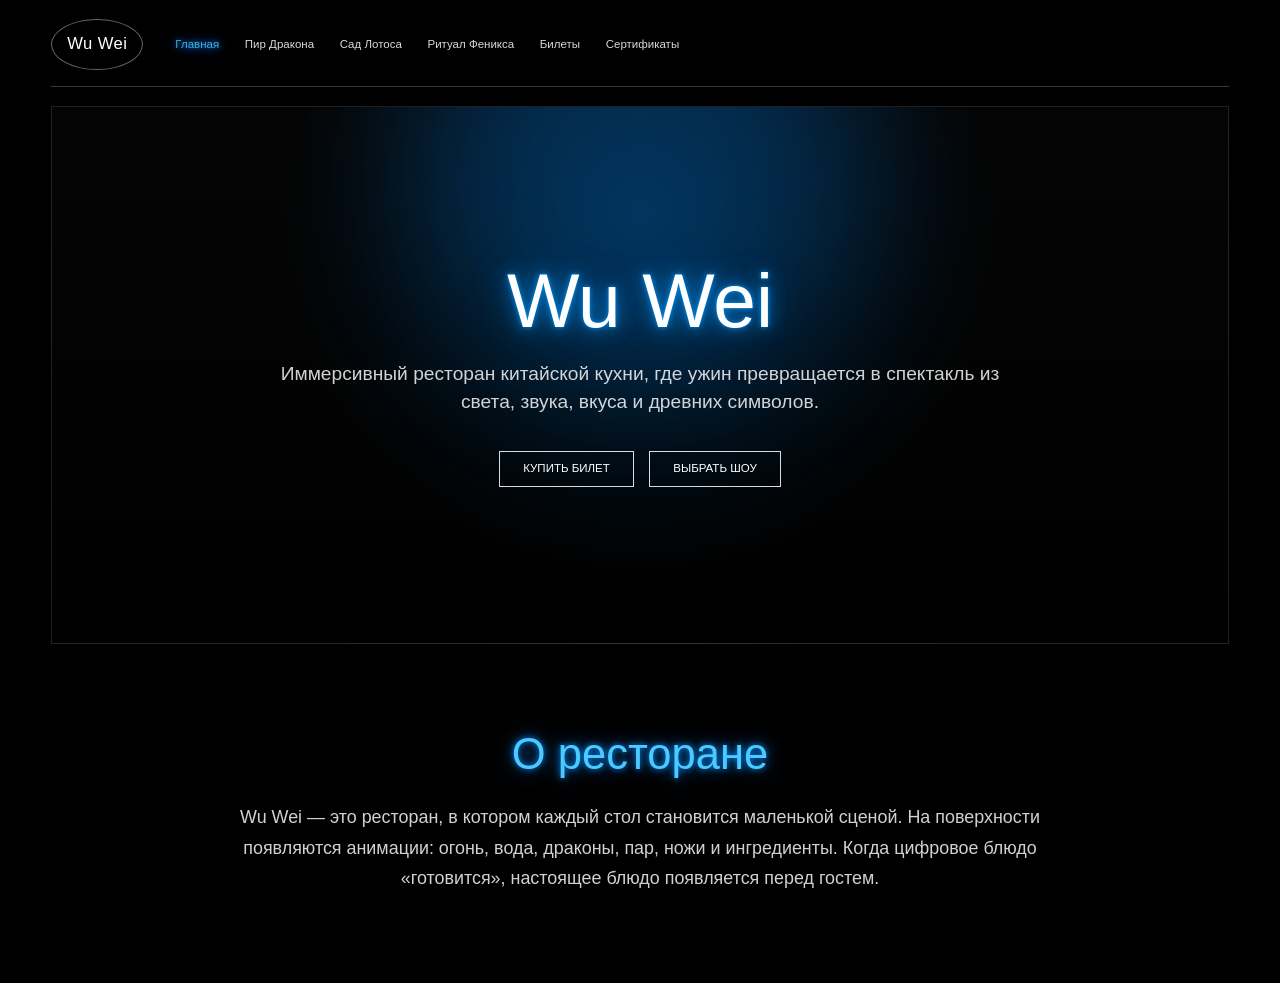
<file: index.html>
<!DOCTYPE html>
<html lang="ru">
<head>
  <meta charset="UTF-8">
  <title>Wu Wei</title>
 <link rel="stylesheet" href="css/style.css">
</head>

<body>

<header class="bar">
  <a href="index.html" class="logo">Wu Wei</a>

  <nav class="menu">
    <a class="active" href="index.html">Главная</a>
    <a href="pir-drakona.html">Пир Дракона</a>
    <a href="sad-lotosa.html">Сад Лотоса</a>
    <a href="ritual-feniksa.html">Ритуал Феникса</a>
    <a href="tickets.html">Билеты</a>
    <a href="certificates.html">Сертификаты</a>
  </nav>
</header>

<section class="first">
  <div class="first-content">
    <h1>Wu Wei</h1>
    <p>
      Иммерсивный ресторан китайской кухни, где ужин превращается
      в спектакль из света, звука, вкуса и древних символов.
    </p>

    <div class="buttons">
      <a class="btn" href="tickets.html">Купить билет</a>
      <a class="btn" href="pir-drakona.html">Выбрать шоу</a>
    </div>
  </div>
</section>

<section class="text-block">
  <h2>О ресторане</h2>
  <p>
    Wu Wei — это ресторан, в котором каждый стол становится маленькой сценой.
    На поверхности появляются анимации: огонь, вода, драконы, пар, ножи и ингредиенты.
    Когда цифровое блюдо «готовится», настоящее блюдо появляется перед гостем.
  </p>
</section>

<script src="js.js"></script>
</body>
</html>
</file>
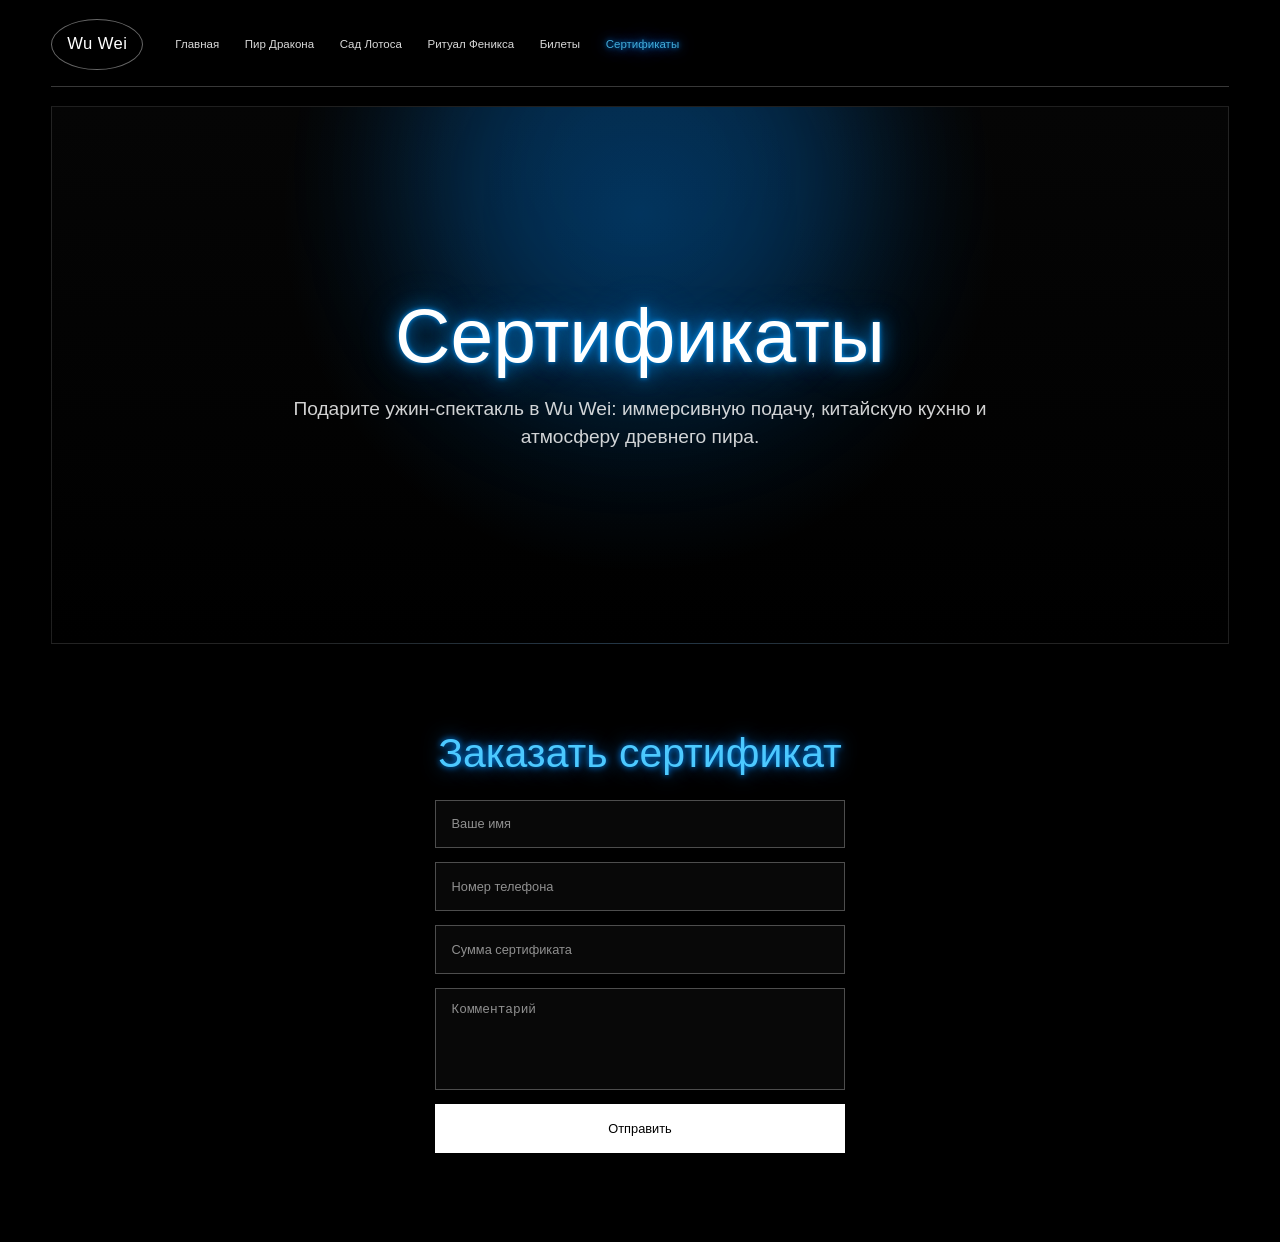
<file: certificates.html>
<!DOCTYPE html>
<html lang="ru">
<head>
  <meta charset="UTF-8">
  <title>Сертификаты</title>
  <link rel="stylesheet" href="css/style.css">

<body>

<header class="bar">
  <a href="index.html" class="logo">Wu Wei</a>

  <nav class="menu">
    <a href="index.html">Главная</a>
    <a href="pir-drakona.html">Пир Дракона</a>
    <a href="sad-lotosa.html">Сад Лотоса</a>
    <a href="ritual-feniksa.html">Ритуал Феникса</a>
    <a href="tickets.html">Билеты</a>
    <a class="active" href="certificates.html">Сертификаты</a>
  </nav>
</header>

<section class="first">
  <div class="first-content">
    <h1>Сертификаты</h1>
    <p>
      Подарите ужин-спектакль в Wu Wei:
      иммерсивную подачу, китайскую кухню и атмосферу древнего пира.
    </p>
  </div>
</section>

<section class="form-block">
  <h2>Заказать сертификат</h2>

  <form>
    <input type="text" placeholder="Ваше имя">
    <input type="tel" placeholder="Номер телефона">
    <input type="number" placeholder="Сумма сертификата">
    <textarea placeholder="Комментарий"></textarea>

    <button type="submit">Отправить</button>
  </form>
</section>

<script src="js.js"></script>
</body>
</html>
</file>
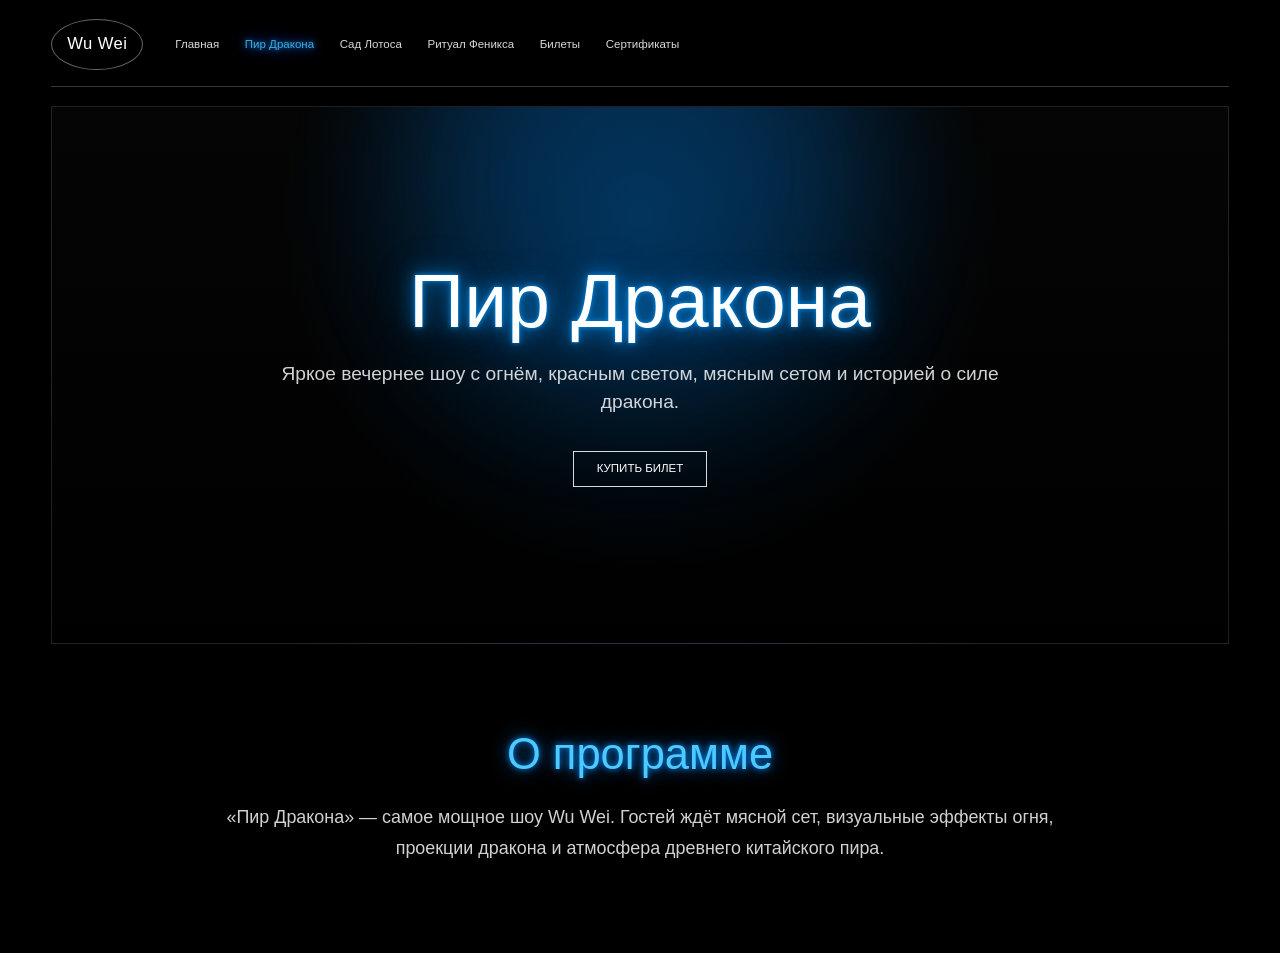
<file: pir-drakona.html>
<!DOCTYPE html>
<html lang="ru">
<head>
  <meta charset="UTF-8">
  <title>Пир Дракона</title>
  <link rel="stylesheet" href="css/style.css">
</head>

<body>

<header class="bar">
  <a href="index.html" class="logo">Wu Wei</a>

  <nav class="menu">
    <a href="index.html">Главная</a>
    <a class="active" href="pir-drakona.html">Пир Дракона</a>
    <a href="sad-lotosa.html">Сад Лотоса</a>
    <a href="ritual-feniksa.html">Ритуал Феникса</a>
    <a href="tickets.html">Билеты</a>
    <a href="certificates.html">Сертификаты</a>
  </nav>
</header>

<section class="first">
  <div class="first-content">
    <h1>Пир Дракона</h1>
    <p>
      Яркое вечернее шоу с огнём, красным светом, мясным сетом
      и историей о силе дракона.
    </p>

    <div class="buttons">
      <a class="btn" href="tickets.html">Купить билет</a>
    </div>
  </div>
</section>

<section class="text-block">
  <h2>О программе</h2>
  <p>
    «Пир Дракона» — самое мощное шоу Wu Wei. Гостей ждёт мясной сет,
    визуальные эффекты огня, проекции дракона и атмосфера древнего китайского пира.
  </p>
</section>

<script src="js.js"></script>
</body>
</html>
</file>
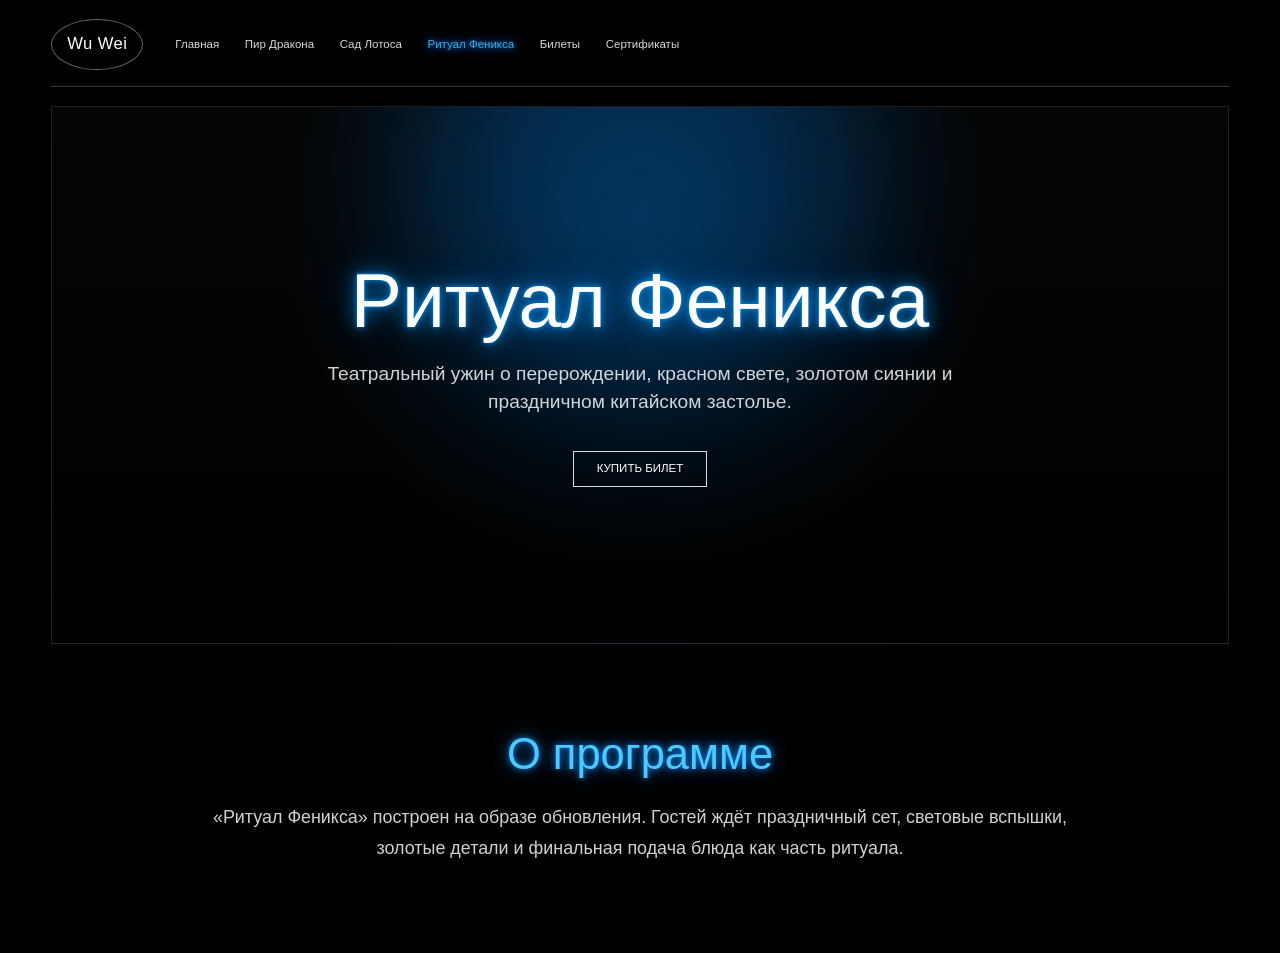
<file: ritual-feniksa.html>
<!DOCTYPE html>
<html lang="ru">
<head>
  <meta charset="UTF-8">
  <title>Ритуал Феникса</title>
  <link rel="stylesheet" href="css/style.css">
</head>

<body>

<header class="bar">
  <a href="index.html" class="logo">Wu Wei</a>

  <nav class="menu">
    <a href="index.html">Главная</a>
    <a href="pir-drakona.html">Пир Дракона</a>
    <a href="sad-lotosa.html">Сад Лотоса</a>
    <a class="active" href="ritual-feniksa.html">Ритуал Феникса</a>
    <a href="tickets.html">Билеты</a>
    <a href="certificates.html">Сертификаты</a>
  </nav>
</header>

<section class="first">
  <div class="first-content">
    <h1>Ритуал Феникса</h1>
    <p>
      Театральный ужин о перерождении, красном свете, золотом сиянии
      и праздничном китайском застолье.
    </p>

    <div class="buttons">
      <a class="btn" href="tickets.html">Купить билет</a>
    </div>
  </div>
</section>

<section class="text-block">
  <h2>О программе</h2>
  <p>
    «Ритуал Феникса» построен на образе обновления. Гостей ждёт праздничный сет,
    световые вспышки, золотые детали и финальная подача блюда как часть ритуала.
  </p>
</section>

<script src="js.js"></script>
</body>
</html>
</file>
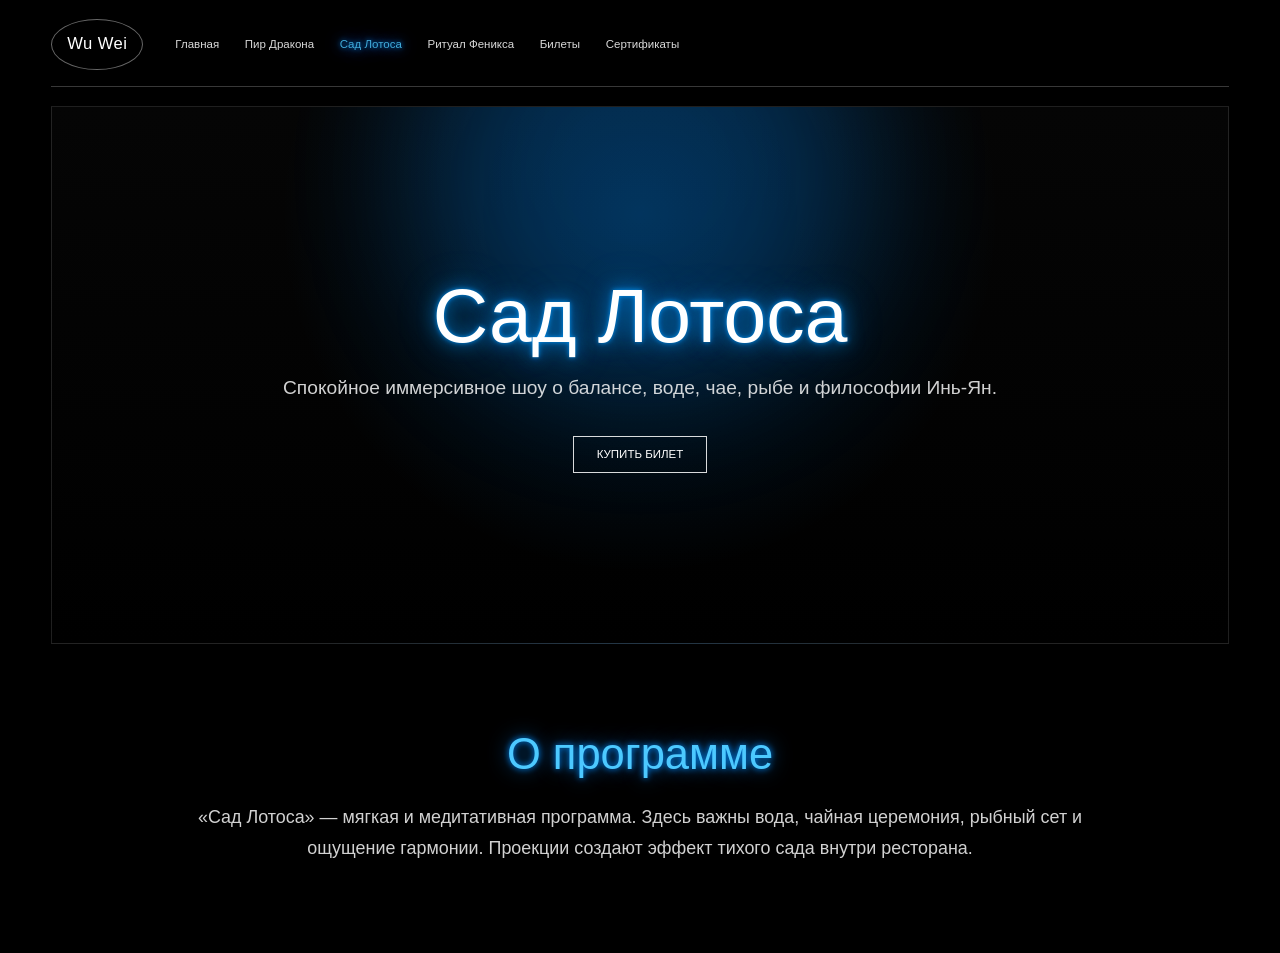
<file: sad-lotosa.html>
<!DOCTYPE html>
<html lang="ru">
<head>
  <meta charset="UTF-8">
  <title>Сад Лотоса</title>
  <link rel="stylesheet" href="css/style.css">
</head>

<body>

<header class="bar">
  <a href="index.html" class="logo">Wu Wei</a>

  <nav class="menu">
    <a href="index.html">Главная</a>
    <a href="pir-drakona.html">Пир Дракона</a>
    <a class="active" href="sad-lotosa.html">Сад Лотоса</a>
    <a href="ritual-feniksa.html">Ритуал Феникса</a>
    <a href="tickets.html">Билеты</a>
    <a href="certificates.html">Сертификаты</a>
  </nav>
</header>

<section class="first">
  <div class="first-content">
    <h1>Сад Лотоса</h1>
    <p>
      Спокойное иммерсивное шоу о балансе, воде, чае, рыбе и философии Инь-Ян.
    </p>

    <div class="buttons">
      <a class="btn" href="tickets.html">Купить билет</a>
    </div>
  </div>
</section>

<section class="text-block">
  <h2>О программе</h2>
  <p>
    «Сад Лотоса» — мягкая и медитативная программа. Здесь важны вода,
    чайная церемония, рыбный сет и ощущение гармонии. Проекции создают
    эффект тихого сада внутри ресторана.
  </p>
</section>

<script src="js.js"></script>
</body>
</html>
</file>
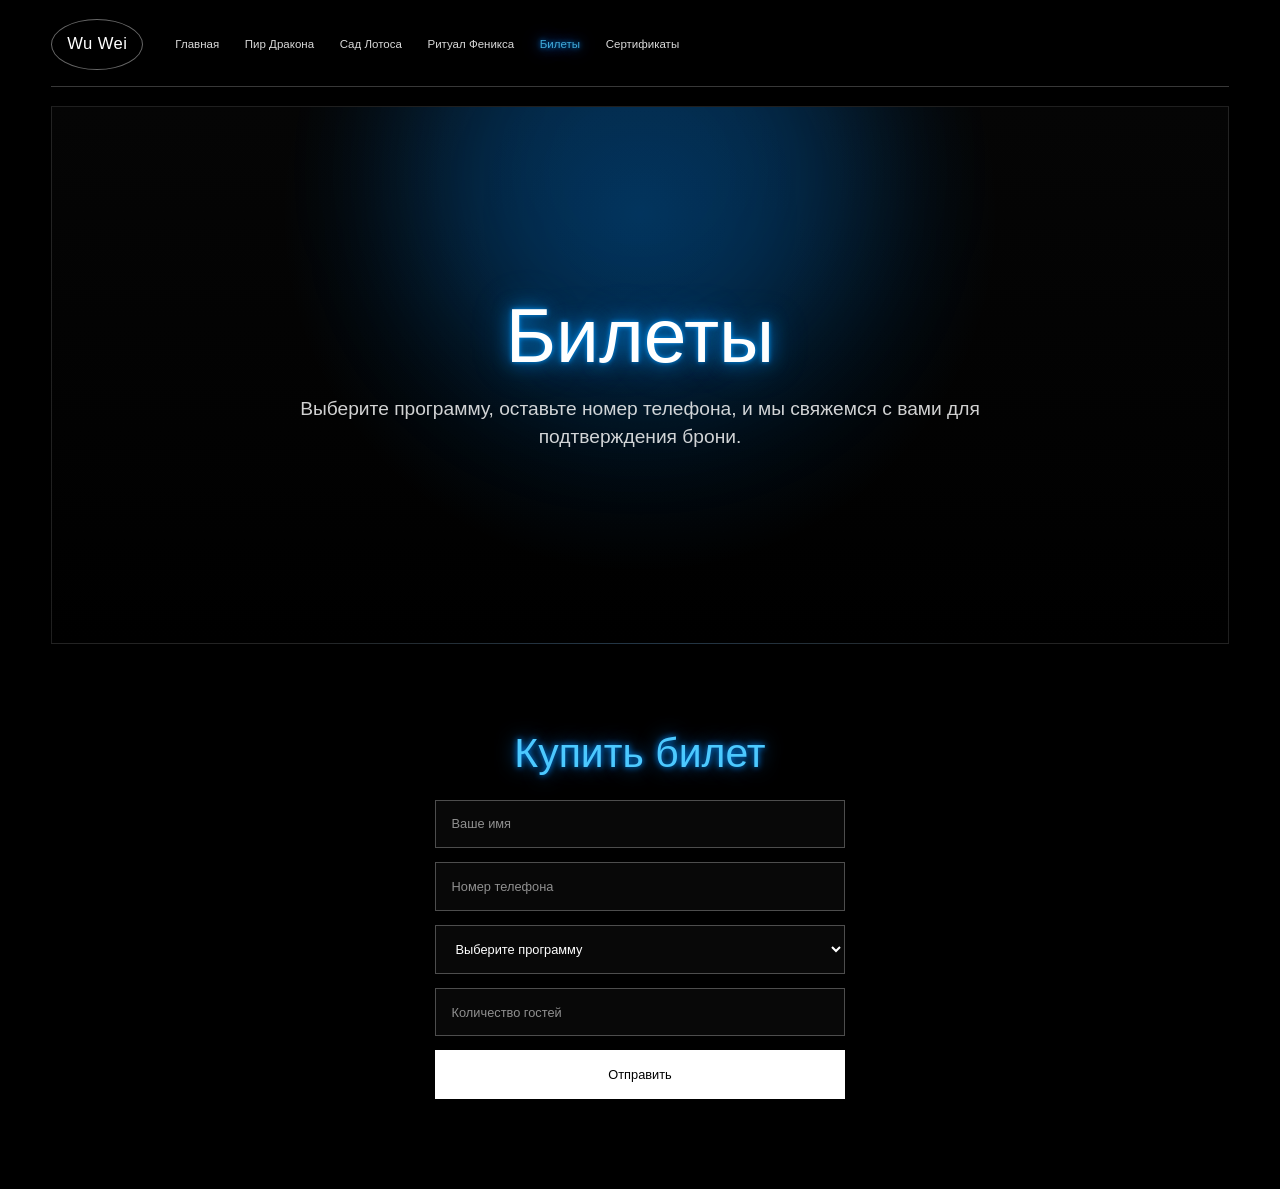
<file: tickets.html>
<!DOCTYPE html>
<html lang="ru">
<head>
  <meta charset="UTF-8">
  <title>Билеты</title>
  <link rel="stylesheet" href="css/style.css">
</head>

<body>

<header class="bar">
  <a href="index.html" class="logo">Wu Wei</a>

  <nav class="menu">
    <a href="index.html">Главная</a>
    <a href="pir-drakona.html">Пир Дракона</a>
    <a href="sad-lotosa.html">Сад Лотоса</a>
    <a href="ritual-feniksa.html">Ритуал Феникса</a>
    <a class="active" href="tickets.html">Билеты</a>
    <a href="certificates.html">Сертификаты</a>
  </nav>
</header>

<section class="first">
  <div class="first-content">
    <h1>Билеты</h1>
    <p>
      Выберите программу, оставьте номер телефона,
      и мы свяжемся с вами для подтверждения брони.
    </p>
  </div>
</section>

<section class="form-block">
  <h2>Купить билет</h2>

  <form>
    <input type="text" placeholder="Ваше имя">
    <input type="tel" placeholder="Номер телефона">

    <select>
      <option>Выберите программу</option>
      <option>Пир Дракона</option>
      <option>Сад Лотоса</option>
      <option>Ритуал Феникса</option>
    </select>

    <input type="number" placeholder="Количество гостей">

    <button type="submit">Отправить</button>
  </form>
</section>

<script src="js.js"></script>
</body>
</html>
</file>
<file: css/style.css>
@import "reset.css";
/* @import "fonts.css";  */
@import "main.css";
/* @import "adaptive.css"; */
</file>
